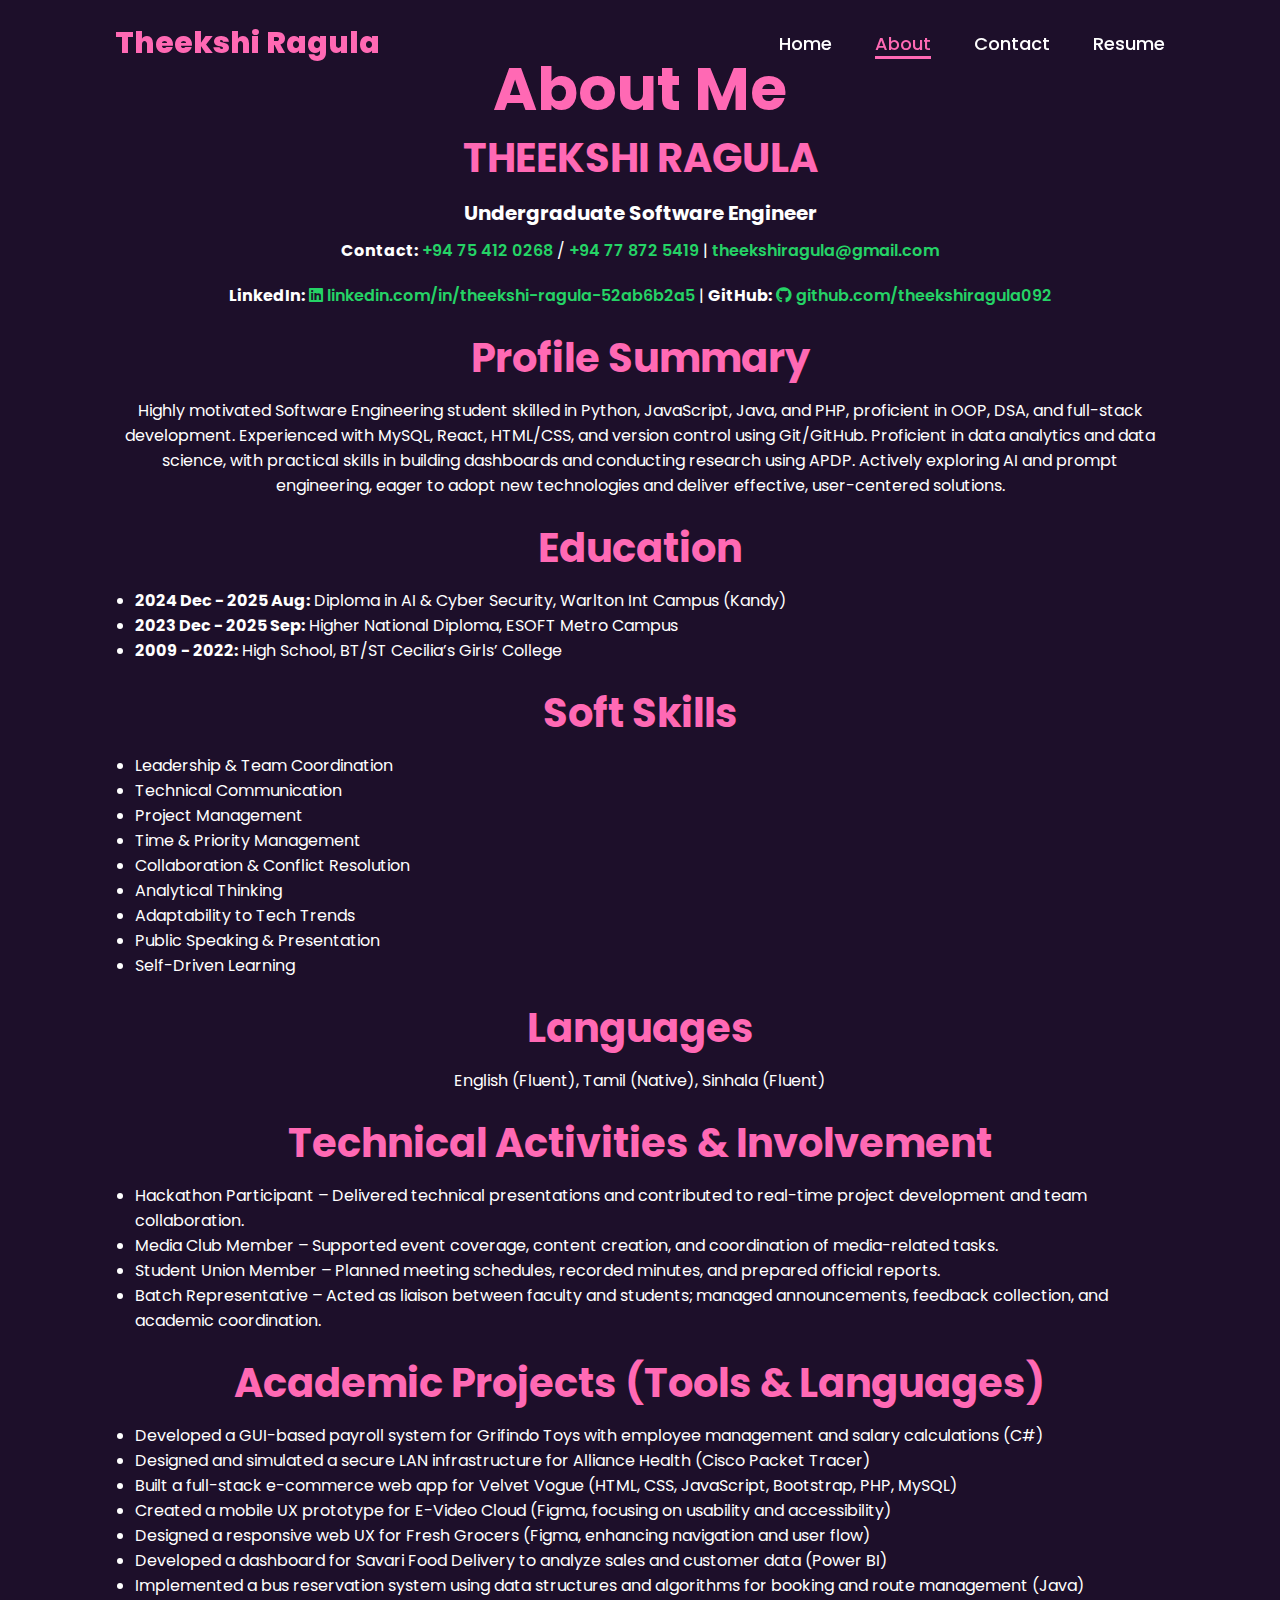
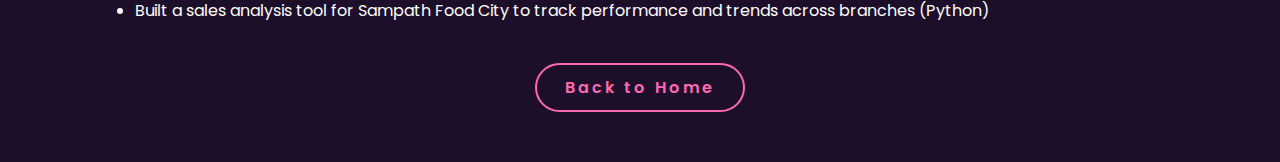
<file: about.html>
<!DOCTYPE html>
<html lang="en">
<head>
    <meta charset="UTF-8">
    <meta name="viewport" content="width=device-width, initial-scale=1.0">
    <title>Theekshi Ragula - About Me</title>
    <link rel="stylesheet" href="about-style.css">
    <link rel="stylesheet" href="https://cdnjs.cloudflare.com/ajax/libs/font-awesome/6.4.0/css/all.min.css">
</head>
<body>
    <header>
        <div class="logo">Theekshi Ragula</div>
        <i class="fa-solid fa-bars" id="menu-icon"></i>
        
        <nav>
            <a href="index.html">Home</a>
            <a href="about.html" class="active">About</a>
            <a href="https://wa.me/94754120268?text=Hello Theekshi Ragula" target="_blank" rel="noopener noreferrer">Contact</a>
            <a href="TheekshiResume.pdf" target="_blank" rel="noopener noreferrer">Resume</a>
        </nav>
    </header>

    <section class="home">
        <div class="home-content">
            <h1>About Me</h1>
            <h3>THEEKSHI RAGULA</h3>
            <h4>Undergraduate Software Engineer</h4>
            <p><strong>Contact:</strong> 
                <a href="https://wa.me/94754120268?text=Hello%20Theekshi%2C%20I%27d%20like%20to%20connect!" target="_blank" rel="noopener noreferrer">+94 75 412 0268</a> /
                <a href="https://wa.me/94778725419?text=Hello%20Theekshi%2C%20I%27d%20like%20to%20connect!" target="_blank" rel="noopener noreferrer">+94 77 872 5419</a> | 
                <a href="mailto:theekshiragula@gmail.com">theekshiragula@gmail.com</a></p>
            <p>
                <strong>LinkedIn:</strong> <a href="https://www.linkedin.com/in/theekshi-ragula-52ab6b2a5" target="_blank" rel="noopener noreferrer"><i class="fab fa-linkedin"></i> linkedin.com/in/theekshi-ragula-52ab6b2a5</a> |
                <strong>GitHub:</strong> <a href="https://github.com/theekshiragula092" target="_blank" rel="noopener noreferrer"><i class="fab fa-github"></i> github.com/theekshiragula092</a>
            </p>

            <h3>Profile Summary</h3>
            <p>Highly motivated Software Engineering student skilled in Python, JavaScript, Java, and PHP, proficient in OOP, DSA, and full-stack development. Experienced with MySQL, React, HTML/CSS, and version control using Git/GitHub. Proficient in data analytics and data science, with practical skills in building dashboards and conducting research using APDP. Actively exploring AI and prompt engineering, eager to adopt new technologies and deliver effective, user-centered solutions.</p>

            <h3>Education</h3>
            <ul>
                <li><strong>2024 Dec - 2025 Aug:</strong> Diploma in AI & Cyber Security, Warlton Int Campus (Kandy)</li>
                <li><strong>2023 Dec - 2025 Sep:</strong> Higher National Diploma, ESOFT Metro Campus</li>
                <li><strong>2009 - 2022:</strong> High School, BT/ST Cecilia’s Girls’ College</li>
            </ul>

            <h3>Soft Skills</h3>
            <ul>
                <li>Leadership & Team Coordination</li>
                <li>Technical Communication</li>
                <li>Project Management</li>
                <li>Time & Priority Management</li>
                <li>Collaboration & Conflict Resolution</li>
                <li>Analytical Thinking</li>
                <li>Adaptability to Tech Trends</li>
                <li>Public Speaking & Presentation</li>
                <li>Self-Driven Learning</li>
            </ul>

            <h3>Languages</h3>
            <p>English (Fluent), Tamil (Native), Sinhala (Fluent)</p>

            <h3>Technical Activities & Involvement</h3>
            <ul>
                <li>Hackathon Participant – Delivered technical presentations and contributed to real-time project development and team collaboration.</li>
                <li>Media Club Member – Supported event coverage, content creation, and coordination of media-related tasks.</li>
                <li>Student Union Member – Planned meeting schedules, recorded minutes, and prepared official reports.</li>
                <li>Batch Representative – Acted as liaison between faculty and students; managed announcements, feedback collection, and academic coordination.</li>
            </ul>

            <h3>Academic Projects (Tools & Languages)</h3>
            <ul>
                <li>Developed a GUI-based payroll system for Grifindo Toys with employee management and salary calculations (C#)</li>
                <li>Designed and simulated a secure LAN infrastructure for Alliance Health (Cisco Packet Tracer)</li>
                <li>Built a full-stack e-commerce web app for Velvet Vogue (HTML, CSS, JavaScript, Bootstrap, PHP, MySQL)</li>
                <li>Created a mobile UX prototype for E-Video Cloud (Figma, focusing on usability and accessibility)</li>
                <li>Designed a responsive web UX for Fresh Grocers (Figma, enhancing navigation and user flow)</li>
                <li>Developed a dashboard for Savari Food Delivery to analyze sales and customer data (Power BI)</li>
                <li>Implemented a bus reservation system using data structures and algorithms for booking and route management (Java)</li>
                <li>Built a sales analysis tool for Sampath Food City to track performance and trends across branches (Python)</li>
            </ul><a href="index.html" class="btn">Back to Home</a>
        </div>
    </section>

    <script src="script.js"></script>
</body>
</html>
</file>
<file: about-style.css>
/* Import Google Font */
@import url('https://fonts.googleapis.com/css2?family=Poppins:wght@100;200;300;400;500;600&display=swap');

/* Basic Styles and Resets */
* {
    margin: 0;
    padding: 0;
    box-sizing: border-box;
    text-decoration: none;
    border: none;
    outline: none;
    font-family: 'Poppins', sans-serif;
}

html {
    font-size: 62.5%;
}

body {
    width: 100%;
    height: 100vh;
    overflow-x: hidden;
    background-color: #1d0f2a; /* Deep purple background */
    color: white;
}
/* Header and Navigation */
header {
    position: fixed;
    top: 0;
    left: 0;
    width: 100%;
    padding: 2rem 9%;
    background-color: transparent;
    display: flex;
    justify-content: space-between;
    align-items: center;
    z-index: 100;
    transition: top 0.3s ease;
}

header.hide {
    top: -100px; /* Hides header by moving it off-screen */
}

/* ... (rest of the CSS remains unchanged) ... */
.logo {
    font-size: 3rem;
    color: #ff69b4; /* Hot Pink for logo */
    font-weight: 800;
    cursor: pointer;
    transition: 0.5s ease;
}

.logo:hover {
    transform: scale(1.1);
}

nav a {
    font-size: 1.8rem;
    color: white;
    margin-left: 4rem;
    font-weight: 500;
    transition: 0.3s ease;
    border-bottom: 3px solid transparent;
}

nav a:hover,
nav a.active {
    color: #ff69b4; /* Hot Pink for hover/active */
    border-bottom: 3px solid #ff69b4;
}

/* Home Section */
section.home {
    min-height: 100vh;
    padding: 5rem 9% 5rem;
    display: flex;
    justify-content: center;
    align-items: center;
    gap: 8rem;
    background-color: #1d0f2a;
}

.home-content {
    text-align: center;
}

.home-content h1 {
    font-size: 6rem;
    font-weight: 700;
    line-height: 1.3;
    color: #ff69b4; /* Hot Pink for highlights */
}

.home-content h3 {
    font-size: 4rem;
    margin-bottom: 1rem;
    font-weight: 700;
    color: #ff69b4; /* Hot Pink for headings */
}

.home-content h4 {
    font-size: 2rem;
    margin-bottom: 1rem;
    color: white;
}

.home-content p {
    font-size: 1.6rem;
    margin-bottom: 2rem;
}

.home-content ul {
    list-style-type: disc;
    margin-left: 2rem;
    font-size: 1.6rem;
    margin-bottom: 2rem;
    text-align: left;
}

.home-content a:not(.btn) {
    text-decoration: none;
    font-weight: 600;
    transition: 0.3s ease;
    word-break: break-all;
    color: #25D366; /* Default color for other links like mailto */
}

.home-content a:not(.btn):hover {
    color: white;
    text-decoration: underline;
}

/* Button */
.btn {
    display: inline-block;
    padding: 1rem 2.8rem;
    background-color: transparent;
    border-radius: 4rem;
    font-size: 1.6rem;
    color: #ff69b4;
    letter-spacing: 0.3rem;
    font-weight: 600;
    border: 2px solid #ff69b4;
    transition: 0.3s ease;
    cursor: pointer;
    margin-top: 2rem;
}

.btn:hover {
    transform: scale3d(1.03);
    background-color: #ff69b4;
    color: white;
    box-shadow: 0 0 25px #ff69b4;
}

/* Menu Icon for Mobile */
#menu-icon {
    font-size: 2.8rem;
    color: white;
    display: none;
    cursor: pointer;
}

/* Responsive Styles */
@media (max-width: 1000px) {
    .home {
        gap: 4rem;
    }
}

@media (max-width: 995px) {
    #menu-icon {
        display: block;
    }

    header {
        padding: 1rem 9%;
    }
    nav {
        position: absolute;
        display: none;
        top: 100%;
        right: 0;
        width: 50%;
        border-left: 3px solid #ff69b4;
        border-bottom: 3px solid #ff69b4;
        border-bottom-left-radius: 2rem;
        padding: 1rem;
        background-color: #161616;
        border-top: 0.1rem solid rgba(0, 0, 0, 0.1);
    }
    nav.active {
        display: block;
    }
    nav a {
        display: block;
        font-size: 1.8rem; /* Reduced font size */
        margin: 2rem 0;    /* Reduced vertical spacing */
    }
    nav a:hover,
    nav a.active {
        padding: 1rem;
        border-radius: 0.5rem;
        border-bottom: 0.5rem solid #ff69b4;
    }
    .home {
        flex-direction: column;
        margin: 5rem 4rem;
    }
    .home-content h3 {
        font-size: 2.5rem;
    }
    .home-content h1 {
        font-size: 5rem;
    }
}

@media (max-width: 600px) {
    .home-content h1 {
        font-size: 4rem;
    }
    .home-content p {
        font-size: 1.4rem;
    }
}

@media (max-width: 400px) {
    .home-content h1 {
        font-size: 3rem;
        line-height: 1.2;
    }
    .home-content h3 {
        font-size: 2rem;
    }
    .btn {
        padding: 0.8rem 2rem;
        font-size: 1.4rem;
    }
}
</file>
